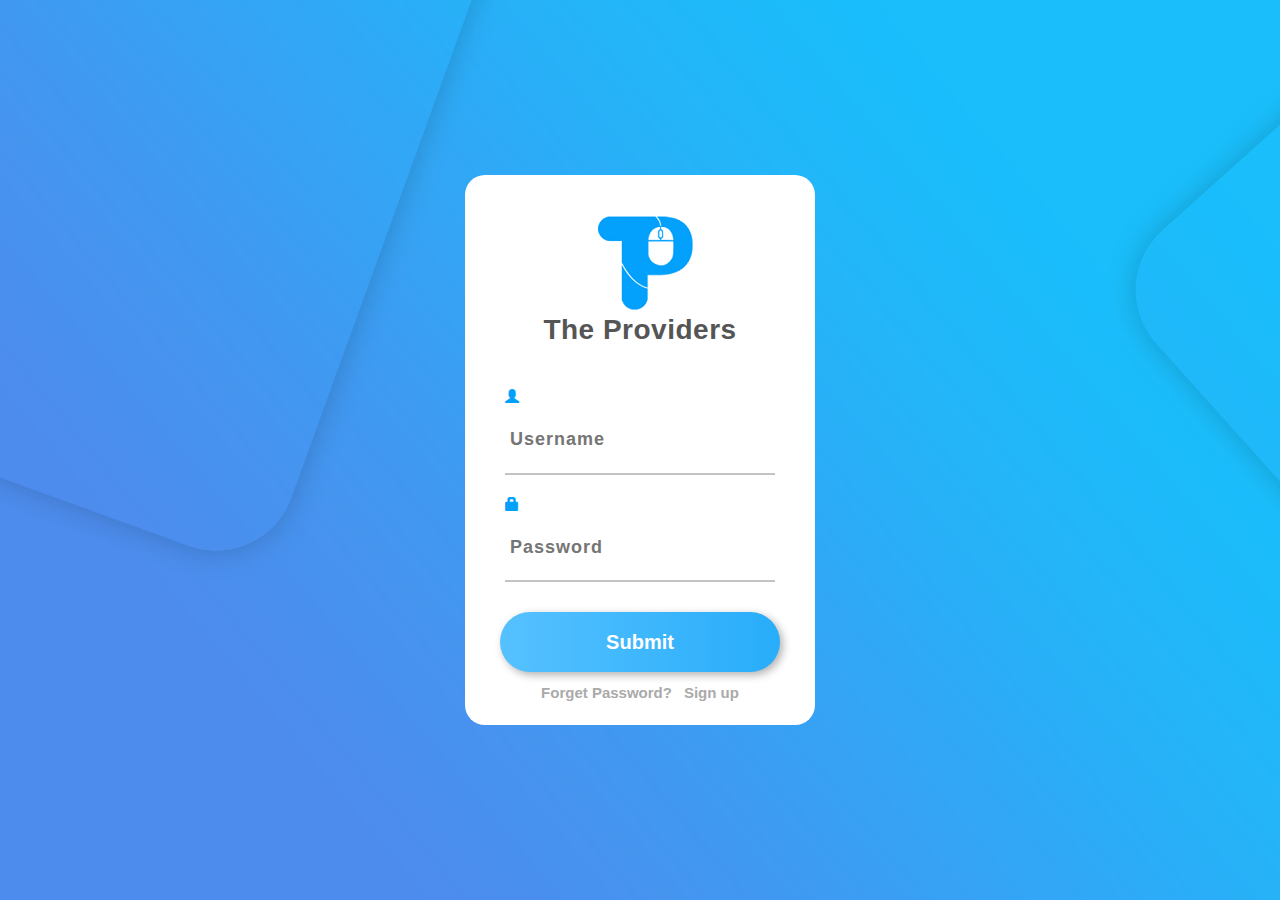
<file: 3/index.html>
<!DOCTYPE html>
<html lang="en">
<head>
  <title>The Providers</title>
  <meta charset="utf-8">
  <meta name="viewport" content="width=device-width, initial-scale=1">
  <script src="https://maxcdn.bootstrapcdn.com/bootstrap/3.4.1/js/bootstrap.min.js"></script>
  <script src="https://ajax.googleapis.com/ajax/libs/jquery/3.5.1/jquery.min.js"></script>
  <link rel="stylesheet" href="https://maxcdn.bootstrapcdn.com/bootstrap/3.4.1/css/bootstrap.min.css">
  <link rel="stylesheet" type="text/css" href="stylesheet.css">
</head>
<body>

<div class="main" style="">
	<div class="logo"></div>
	<div class="title">The Providers</div>
	<form>
	<div class="credentials">
		<div class="username">
			<span class="glyphicon glyphicon-user"></span>
			<input type="text" name="username" placeholder="Username" required="" >
		</div>
		<div class="password">
			<span class="glyphicon glyphicon-lock"></span>
			<input type="password" name="password" placeholder="Password" required="">
		</div>
	</div>
	<button class="submit">Submit</button>
	</form>
	<div class = "link">
		<a href="#" >Forget Password? </a> &nbsp <a href="#" > Sign up </a>
	</div>

</div>




</body>
</html>
</file>
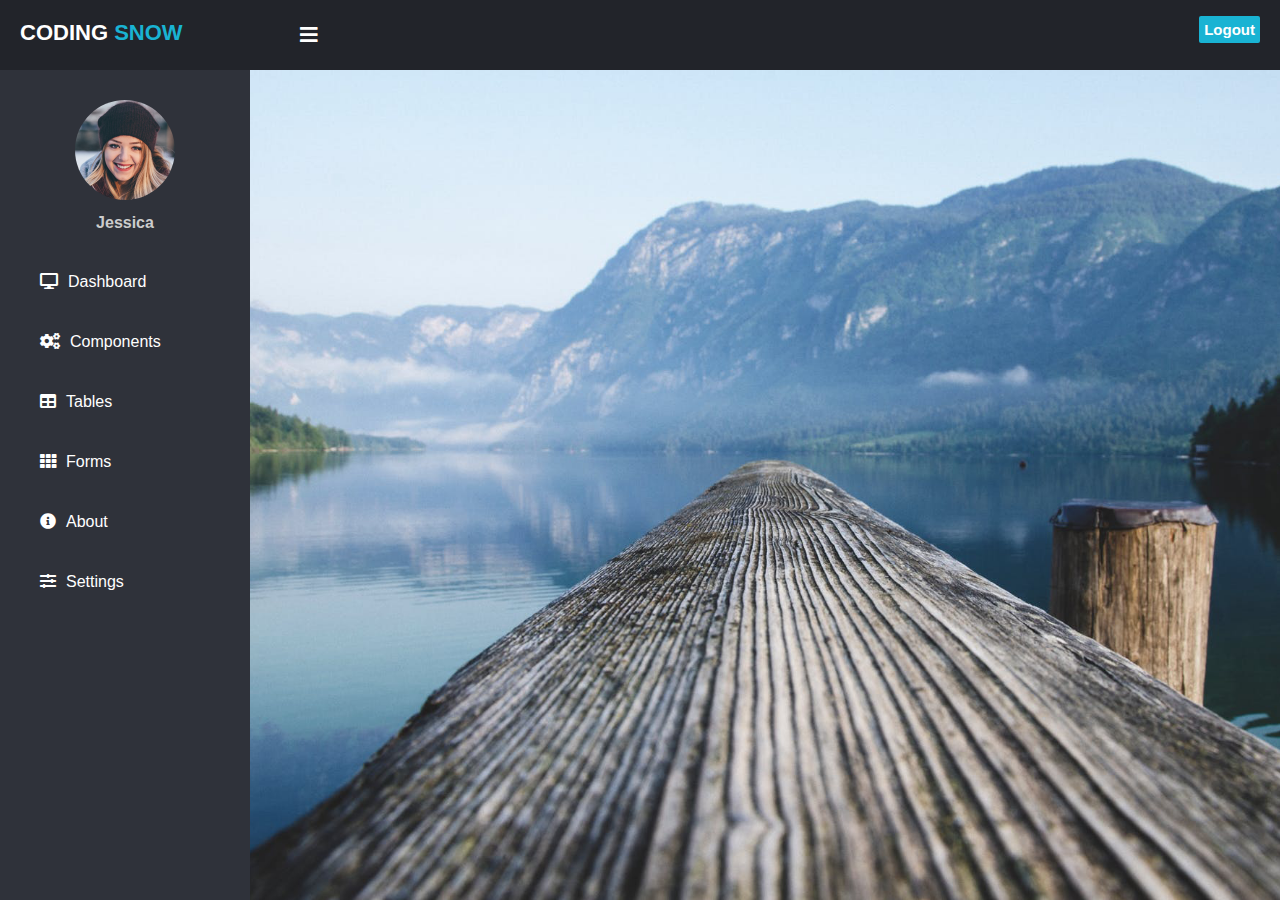
<file: thony/index.html>
<!DOCTYPE html>
<html lang="en" dir="ltr">
  <head>
    <meta charset="utf-8">
    <title>Sidebar Dashboard Template</title>
    <link rel="stylesheet" href="style.css">
    <link rel="stylesheet" href="https://cdnjs.cloudflare.com/ajax/libs/font-awesome/5.12.1/css/all.min.css">
  </head>
  <body>

    <input type="checkbox" id="check">
    <!--header area start-->
    <header>
      <label for="check">
        <i class="fas fa-bars" id="sidebar_btn"></i>
      </label>
      <div class="left_area">
        <h3>Coding <span>Snow</span></h3>
      </div>
      <div class="right_area">
        <a href="#" class="logout_btn">Logout</a>
      </div>
    </header>
    <!--header area end-->
    <!--sidebar start-->
    <div class="sidebar">
      <center>
        <img src="1.png" class="profile_image" alt="">
        <h4>Jessica</h4>
      </center>
      <a href="#"><i class="fas fa-desktop"></i><span>Dashboard</span></a>
      <a href="#"><i class="fas fa-cogs"></i><span>Components</span></a>
      <a href="#"><i class="fas fa-table"></i><span>Tables</span></a>
      <a href="#"><i class="fas fa-th"></i><span>Forms</span></a>
      <a href="#"><i class="fas fa-info-circle"></i><span>About</span></a>
      <a href="#"><i class="fas fa-sliders-h"></i><span>Settings</span></a>
    </div>
    <!--sidebar end-->

    <div class="content"></div>

  </body>
</html>


































































































<!---->
</file>
<file: 3/stylesheet.css>
body{
	margin:0;
	height:100vh;
	width:100vw;
	overflow:hidden;
	display:flex;
	align-items:center;
	color:#03a1fc;
	background-color:#fff;
	justify-content:center;
	background-image: url(bg2.png);
	background-size: cover;
}
.main{
	width: 350px;
	height:550px;
	padding:60px 35px 35px 35px;
	border-radius:20px;
	background-color:#fff;
	font-family:sans-serif;
	font-weight:700;
}
.logo{
	background-image:url("logo.png");
	width:140px;
	height:140px;
	margin:-50px 75px;
	border-radius:50%;
}

.title{
	text-align:center;
	font-size:28px;
	color:#555;
	letter-spacing:.5px;
	margin:35px;
}
.credentials{
	width:100%;
	padding:2px 5px 0px 5px;
}
.credentials input{
	border:none;
	outline:none;
	background:none;
	font-size:18px;
	color:#555;
	padding:20px 10px 20px 5px;
	letter-spacing: 1px;
}
.username{
	margin-bottom:20px;
	border-bottom:2px solid #c2c4c3;
	transition:.5s ease;
}
.username:hover{
	border-bottom:3px solid #03a1fc;
}
.password{
	margin-bottom:30px;
	border-bottom:2px solid #c2c4c3;
	transition:.5s ease;
}
.password:hover{
	border-bottom:3px solid #03a1fc;
}
.submit{
	outline:none;
	border:none;
	width:100%;
	height:60px;
	border-radius:30px;
	color:#fff;
	font-size:20px;
	font-weight:700;
	text-align:center;
	background-image:linear-gradient(to right, #56c1ff, #28adfa, #03a1fe);
	background-size:200%;
	box-shadow: 3px 3px 8px #b1b1b1,
				-3px -3px 8px #fff;
	transition:.5s;
}
.submit:hover{
	background-position:right;
}
.link{
	margin:10px;
	text-align:center;
}
.link a{
	color :#aaa;
	font-size:15px;
	text-decoration:none;
}
</file>
<file: thony/style.css>
body{
  margin: 0;
  padding: 0;
  font-family: "Roboto", sans-serif;
}

header{
  position: fixed;
  background: #22242A;
  padding: 20px;
  width: 100%;
  height: 30px;
}

.left_area h3{
  color: #fff;
  margin: 0;
  text-transform: uppercase;
  font-size: 22px;
  font-weight: 900;
}

.left_area span{
  color: #19B3D3;
}

.logout_btn{
  padding: 5px;
  background: #19B3D3;
  text-decoration: none;
  float: right;
  margin-top: -30px;
  margin-right: 40px;
  border-radius: 2px;
  font-size: 15px;
  font-weight: 600;
  color: #fff;
  transition: 0.5s;
  transition-property: background;
}

.logout_btn:hover{
  background: #0B87A6;
}

.sidebar {
  background: #2f323a;
  margin-top: 70px;
  padding-top: 30px;
  position: fixed;
  left: 0;
  width: 250px;
  height: 100%;
  transition: 0.5s;
  transition-property: left;
}

.sidebar .profile_image{
  width: 100px;
  height: 100px;
  border-radius: 100px;
  margin-bottom: 10px;
}

.sidebar h4{
  color: #ccc;
  margin-top: 0;
  margin-bottom: 20px;
}

.sidebar a{
  color: #fff;
  display: block;
  width: 100%;
  line-height: 60px;
  text-decoration: none;
  padding-left: 40px;
  box-sizing: border-box;
  transition: 0.5s;
  transition-property: background;
}

.sidebar a:hover{
  background: #19B3D3;
}

.sidebar i{
  padding-right: 10px;
}

label #sidebar_btn{
  z-index: 1;
  color: #fff;
  position: fixed;
  cursor: pointer;
  left: 300px;
  font-size: 20px;
  margin: 5px 0;
  transition: 0.5s;
  transition-property: color;
}

label #sidebar_btn:hover{
  color: #19B3D3;
}

#check:checked ~ .sidebar{
  left: -190px;
}

#check:checked ~ .sidebar a span{
  display: none;
}

#check:checked ~ .sidebar a{
  font-size: 20px;
  margin-left: 170px;
  width: 80px;
}

.content{
  margin-left: 250px;
  background: url(background.png) no-repeat;
  background-position: center;
  background-size: cover;
  height: 100vh;
  transition: 0.5s;
}

#check:checked ~ .content{
  margin-left: 60px;
}

#check{
  display: none;
}

































































































/* */
</file>
